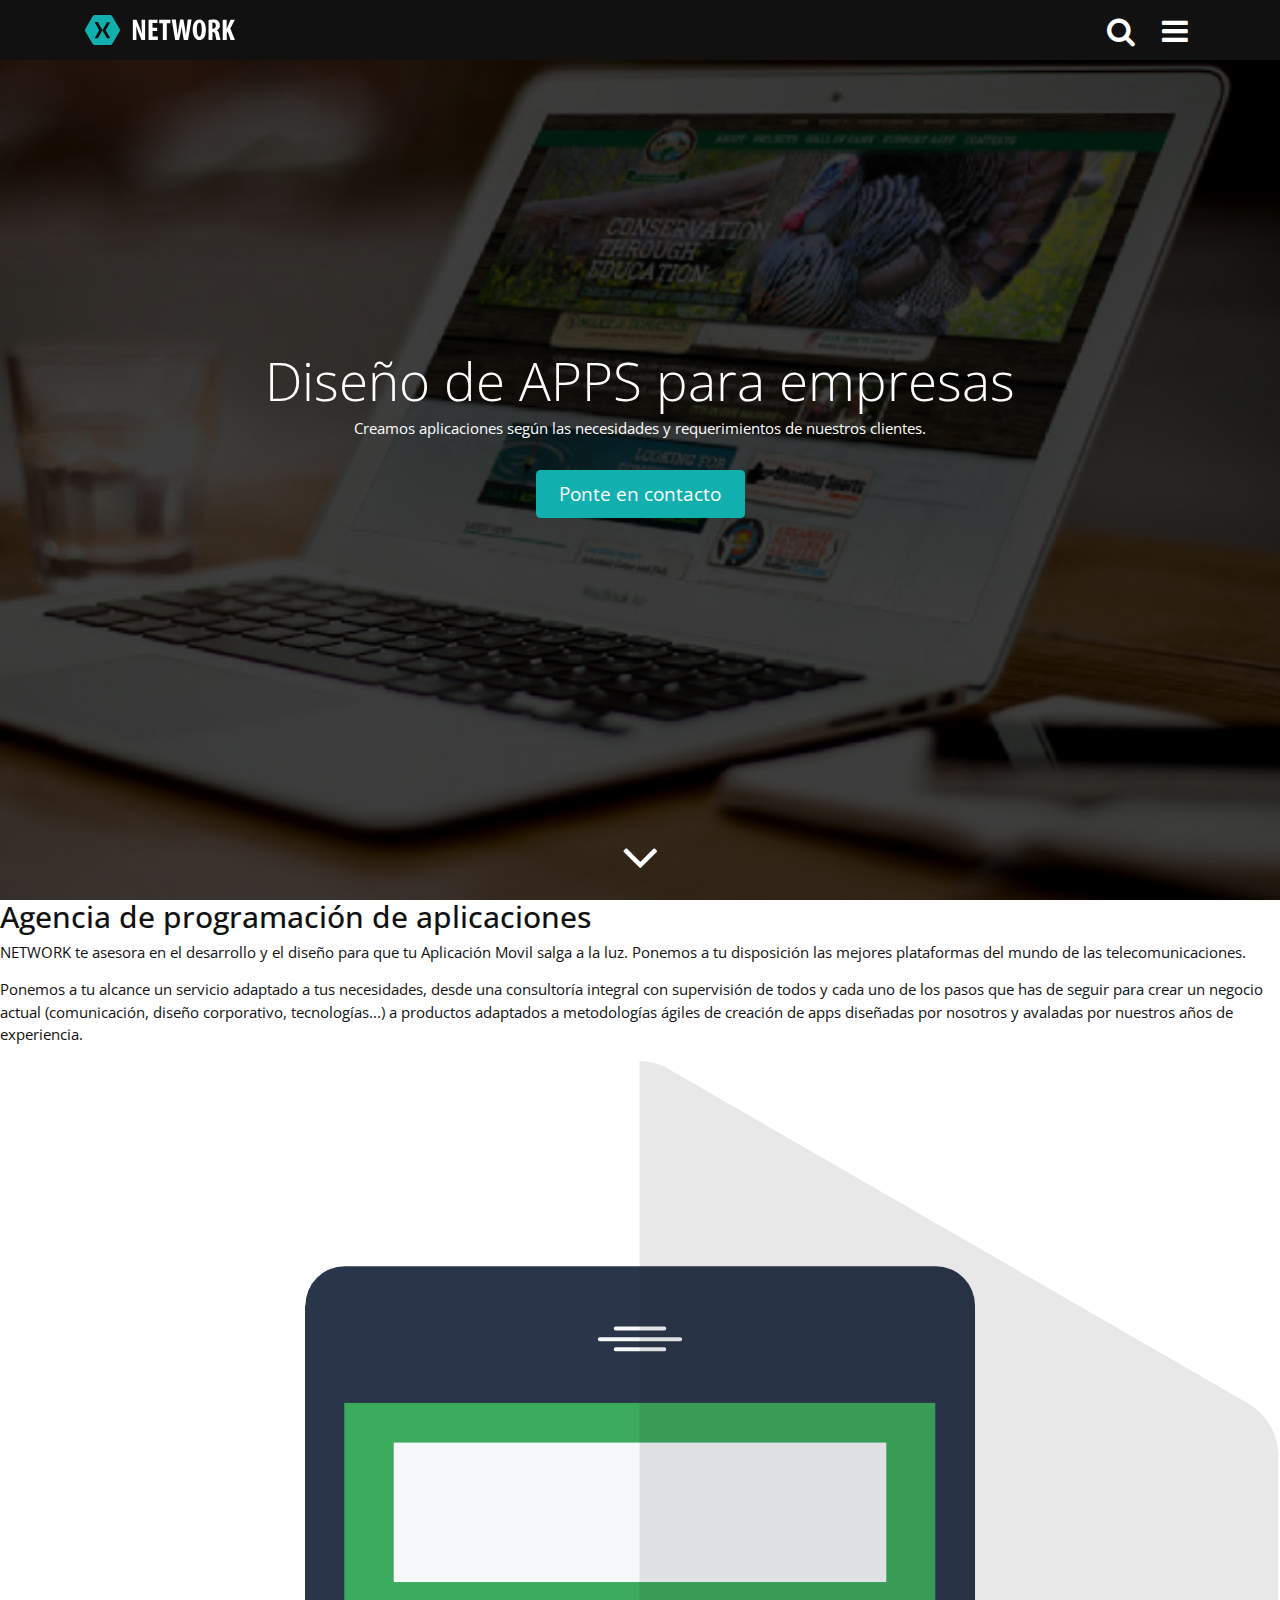
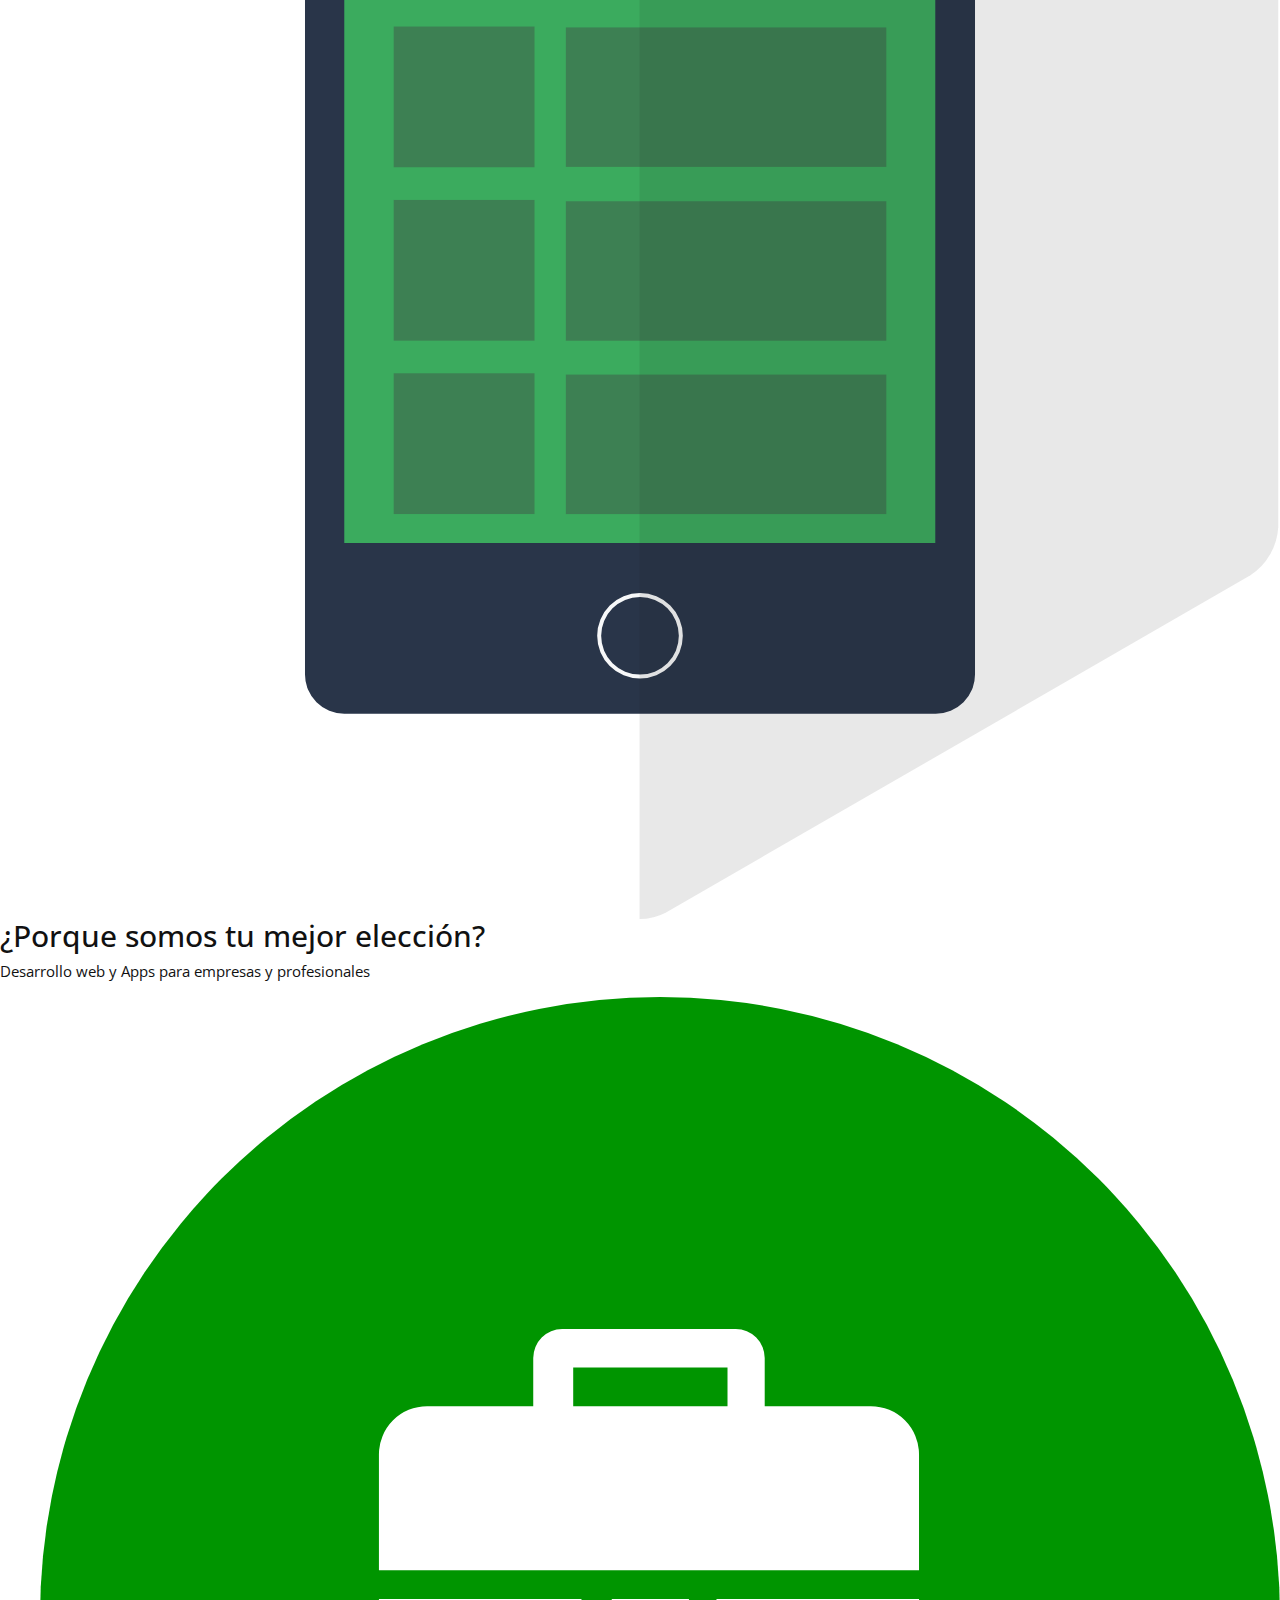
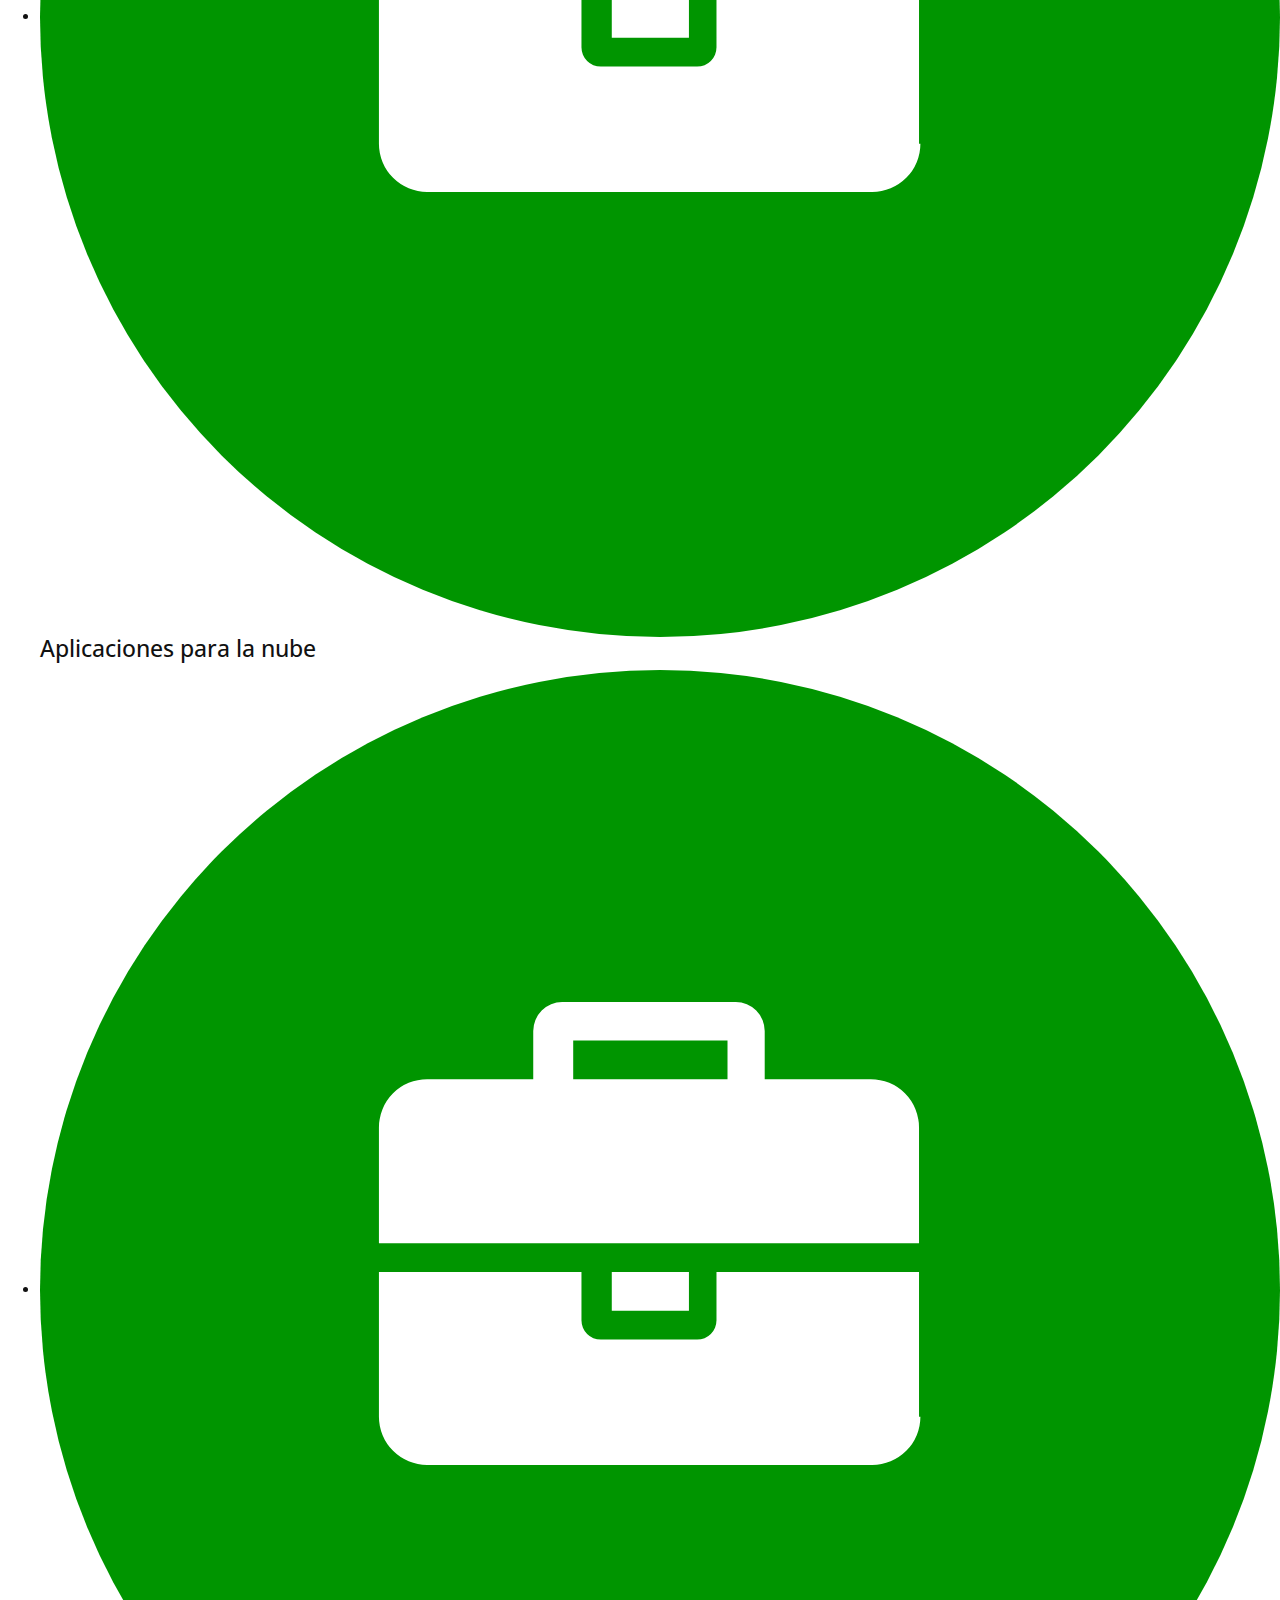
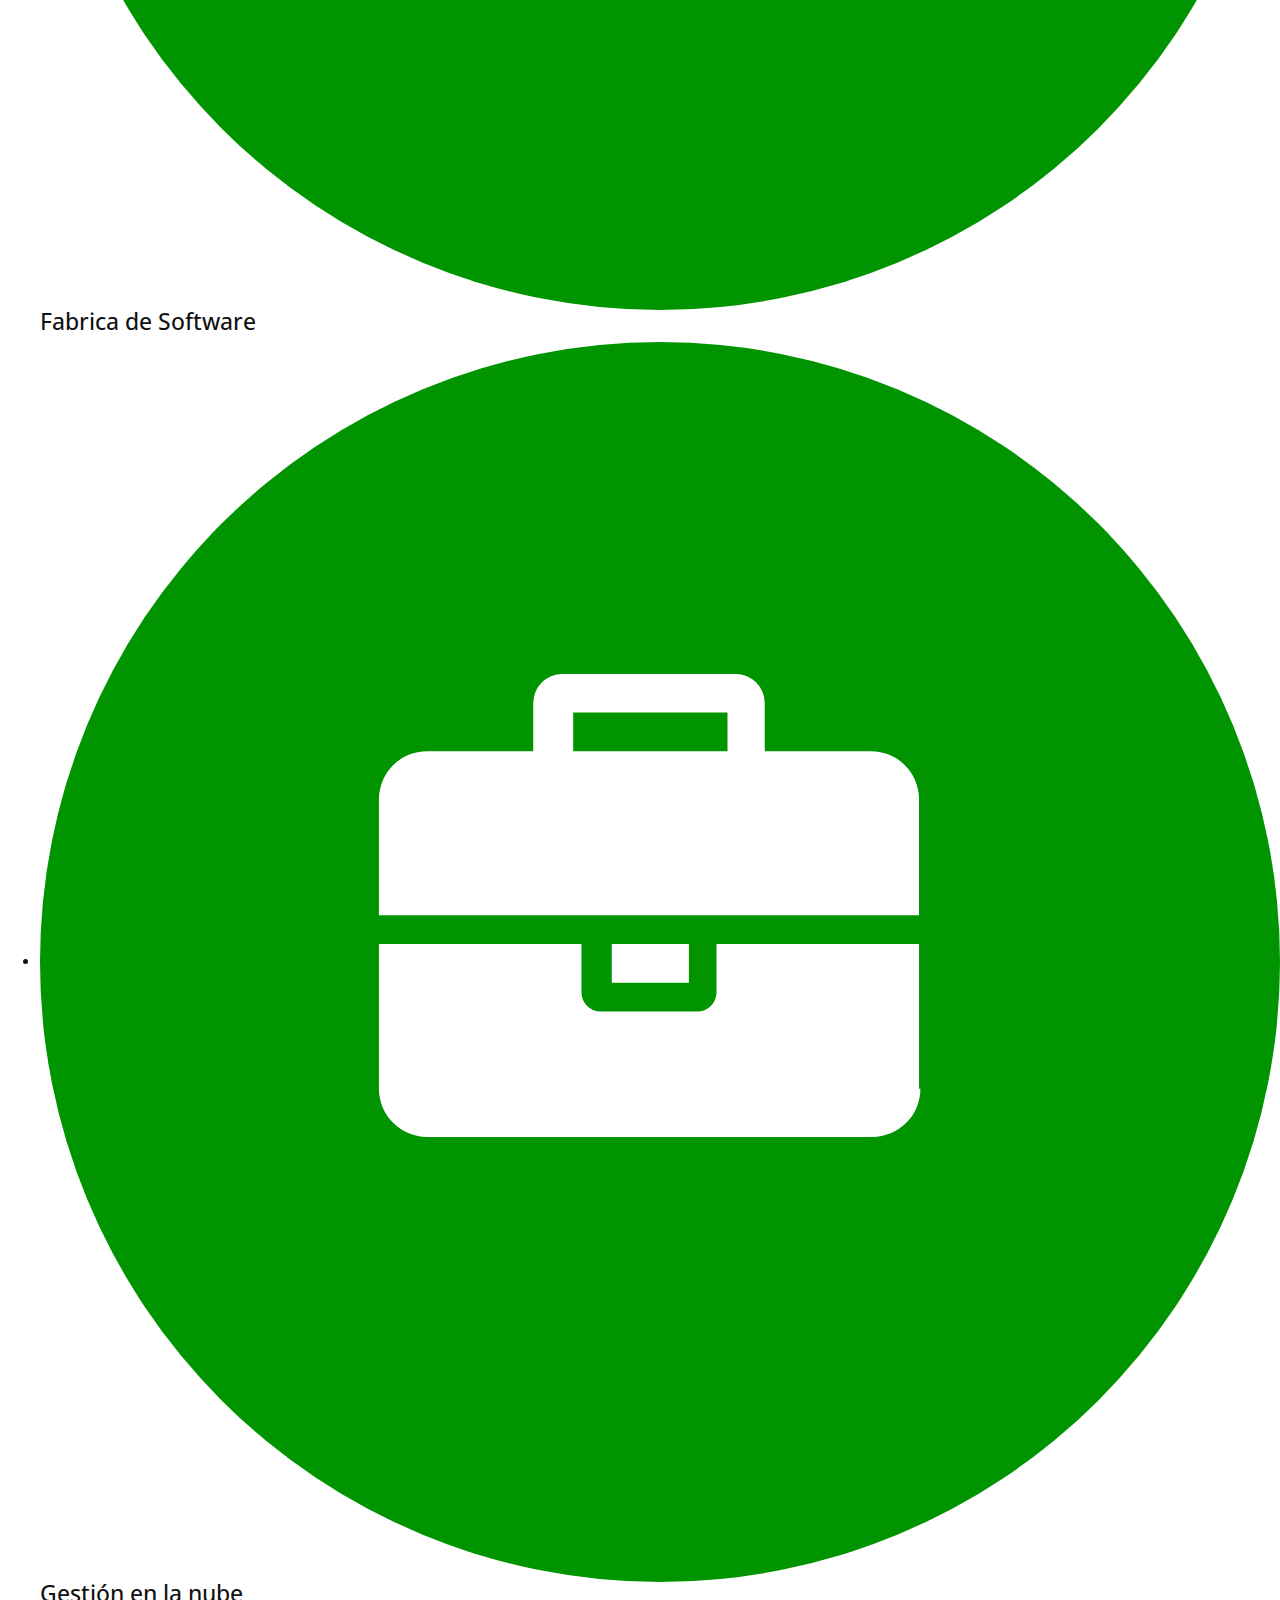
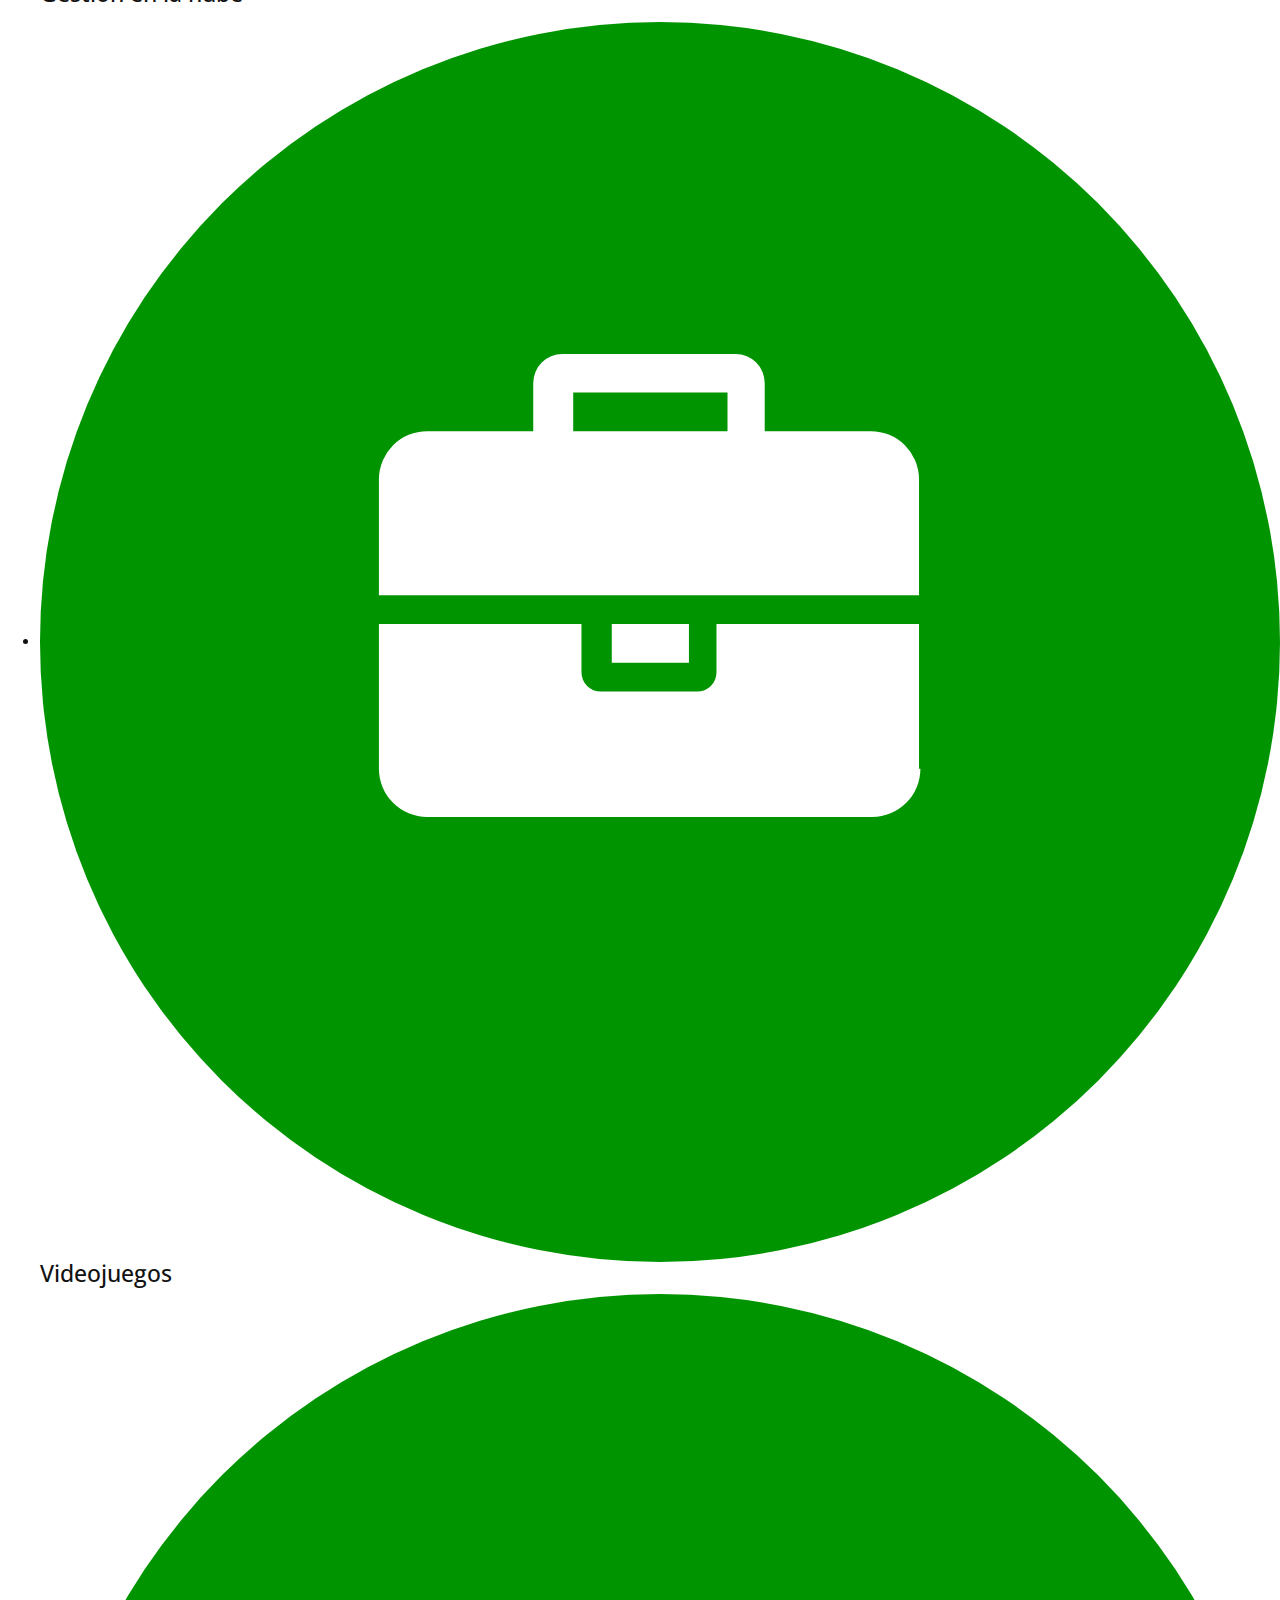
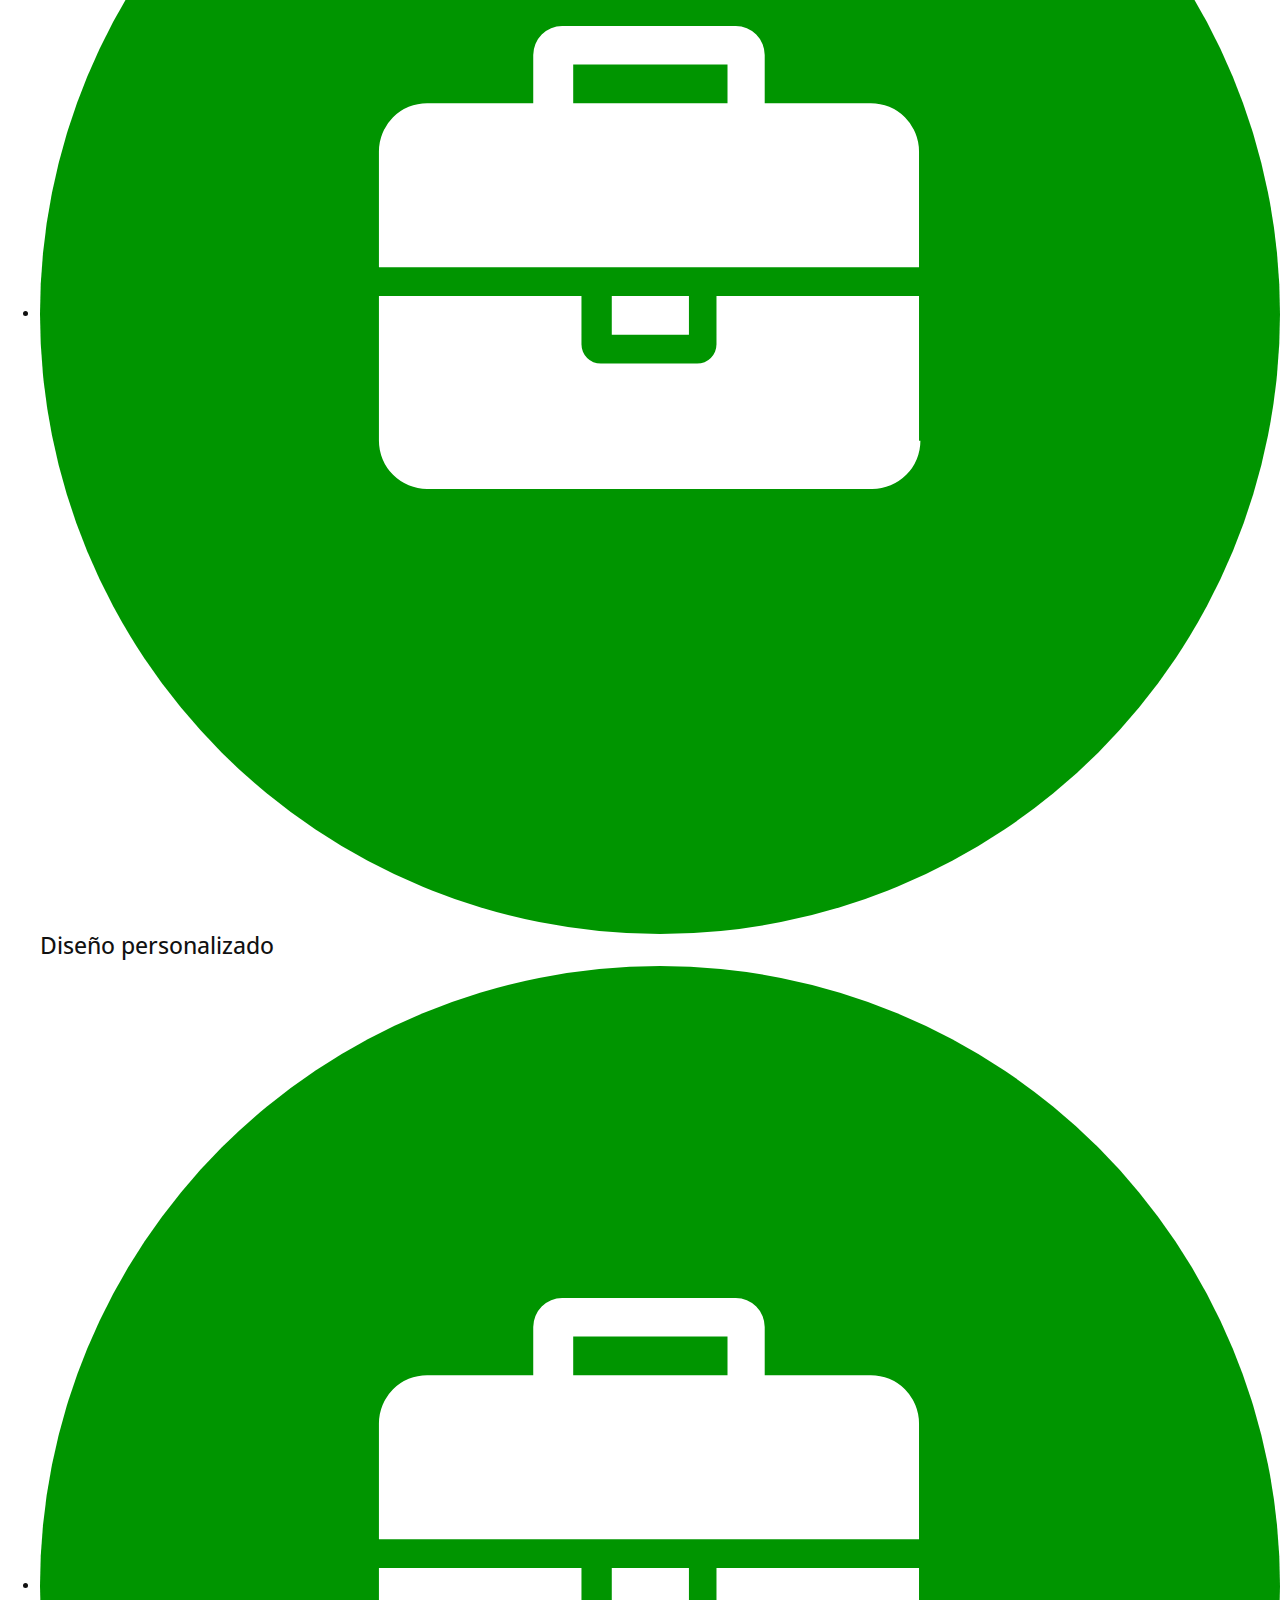
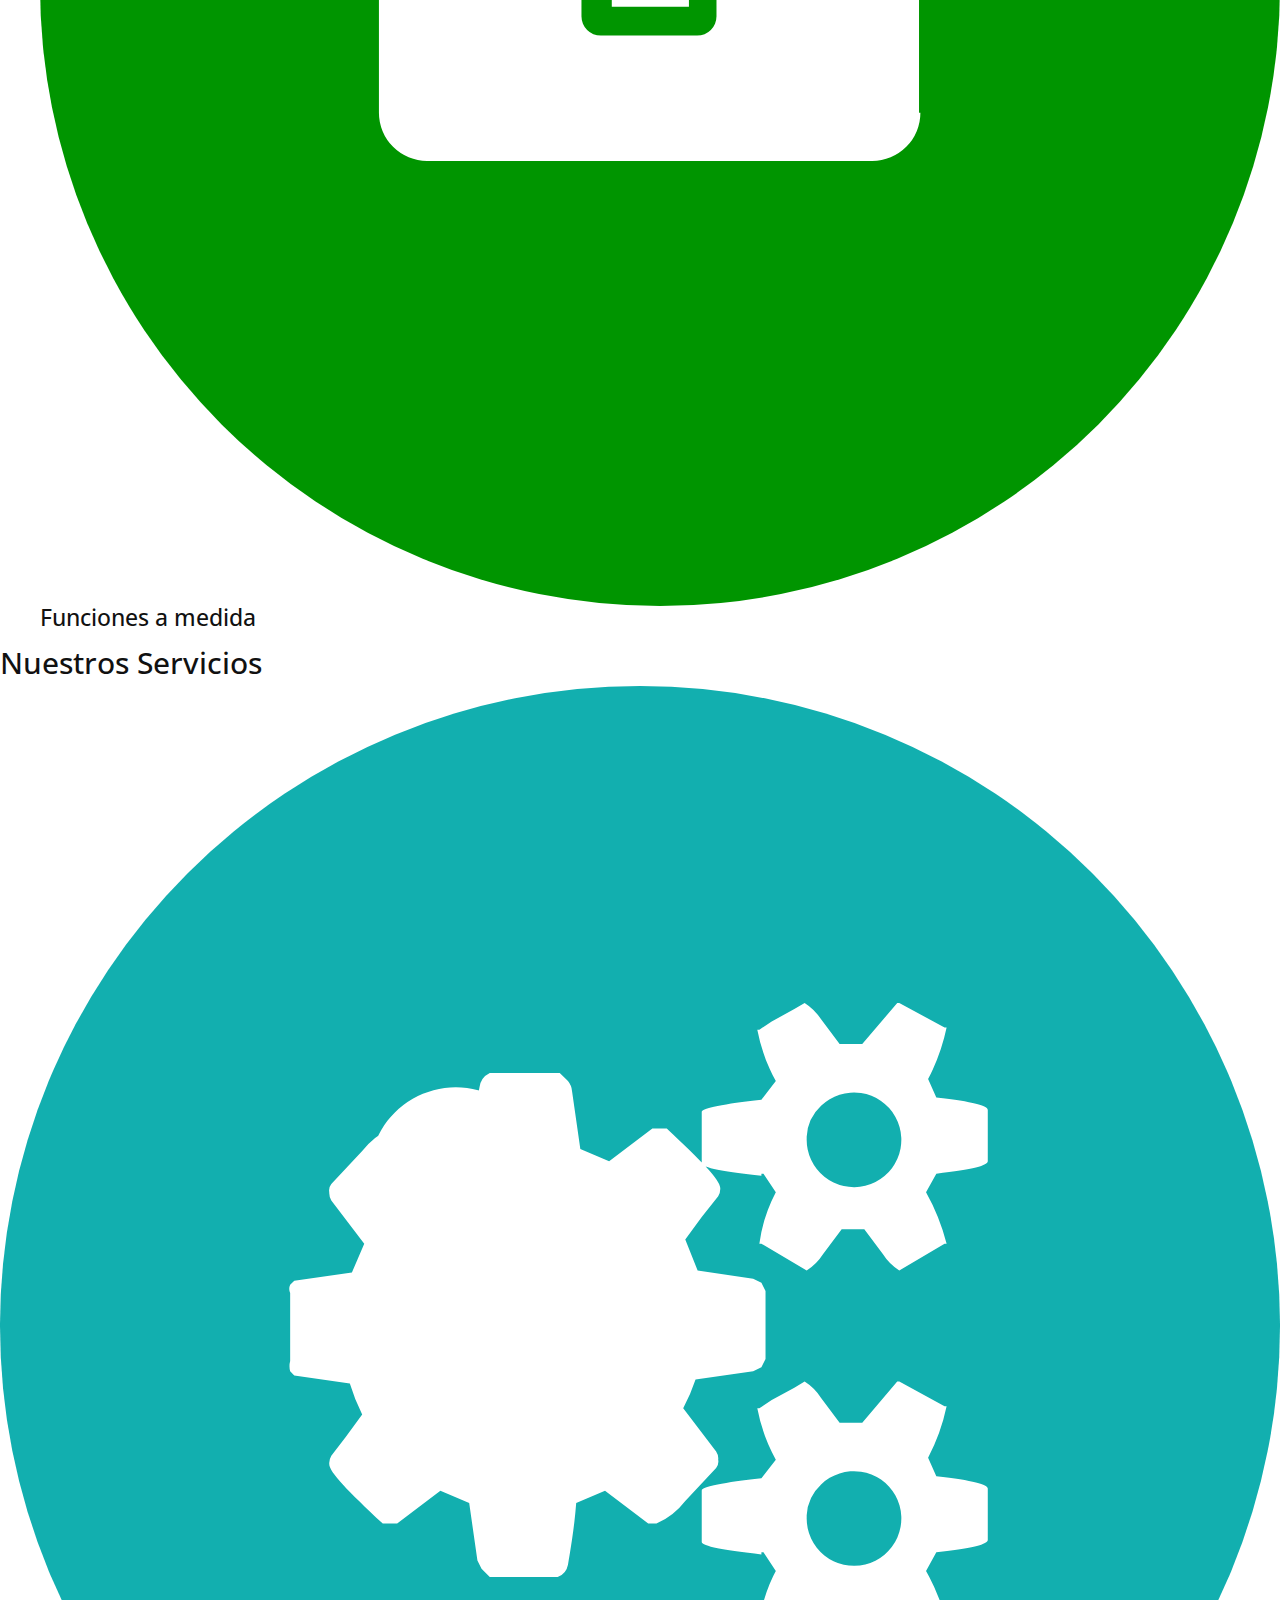
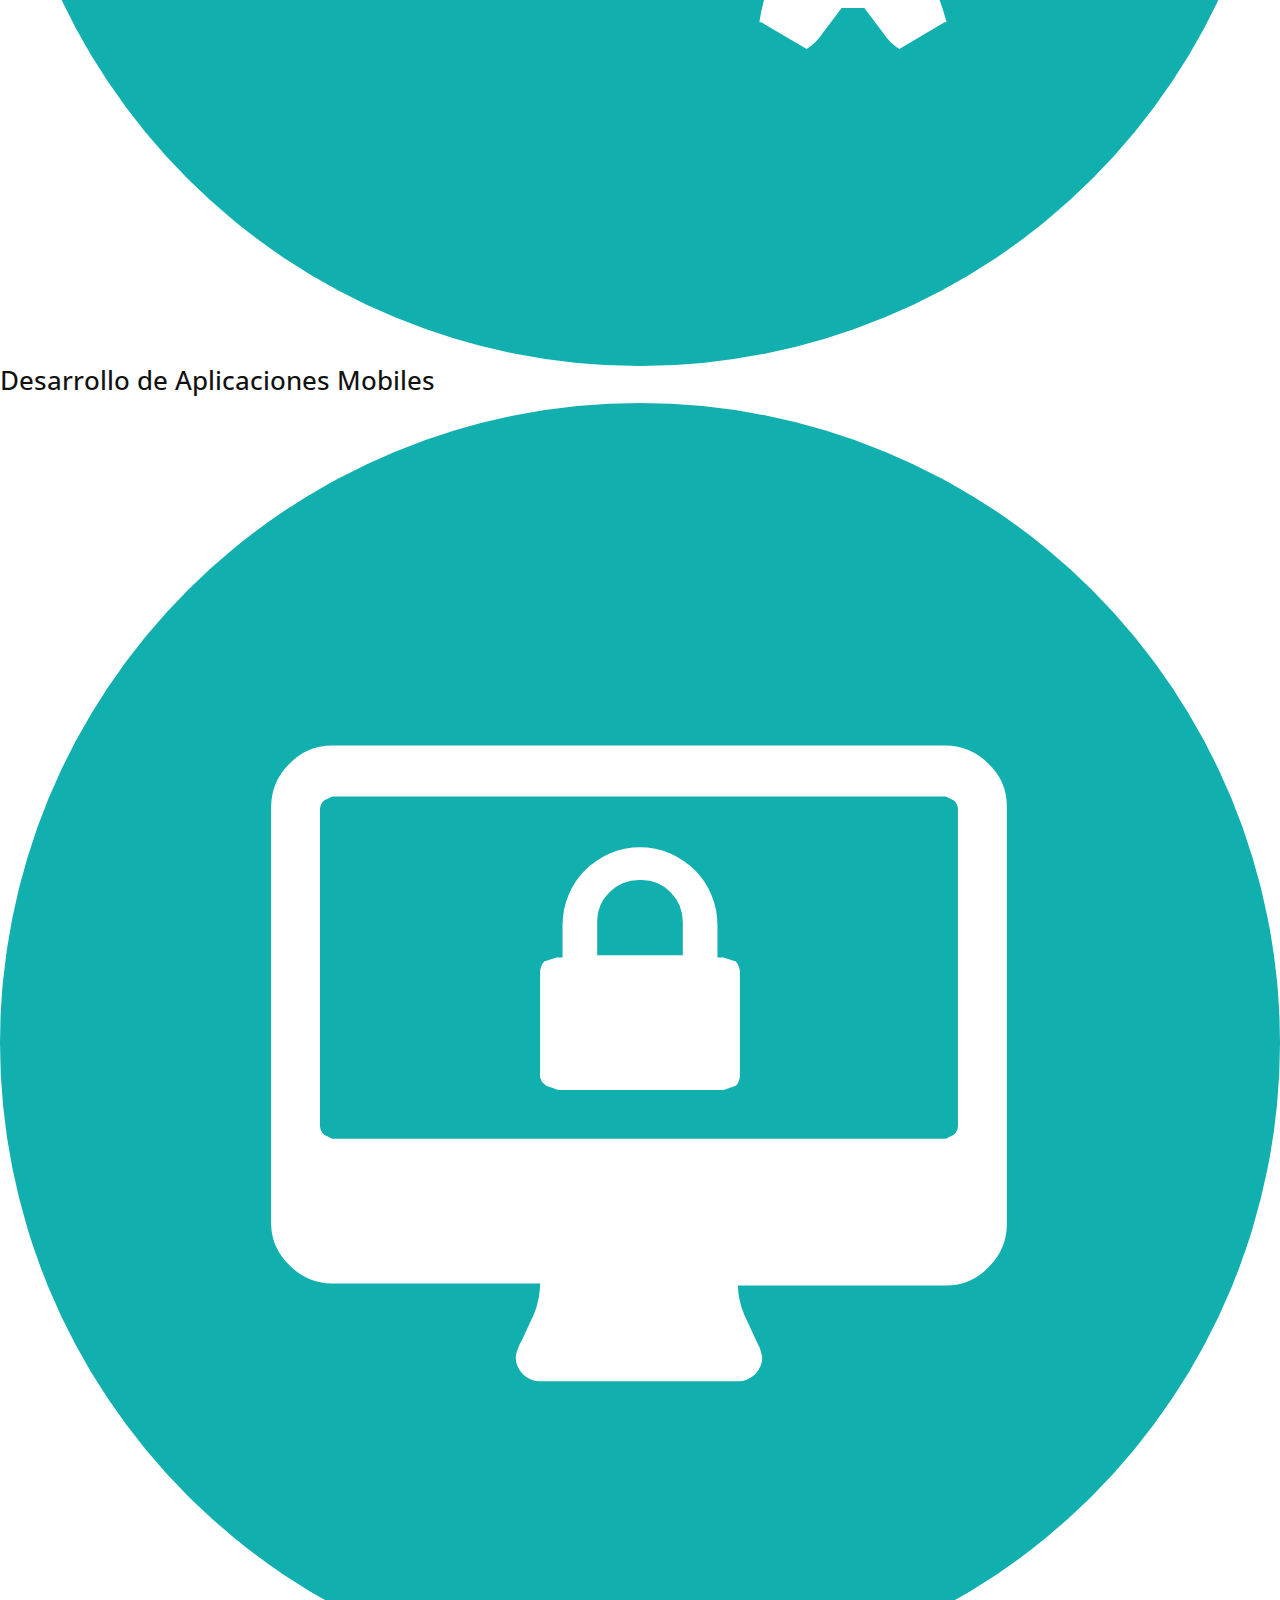
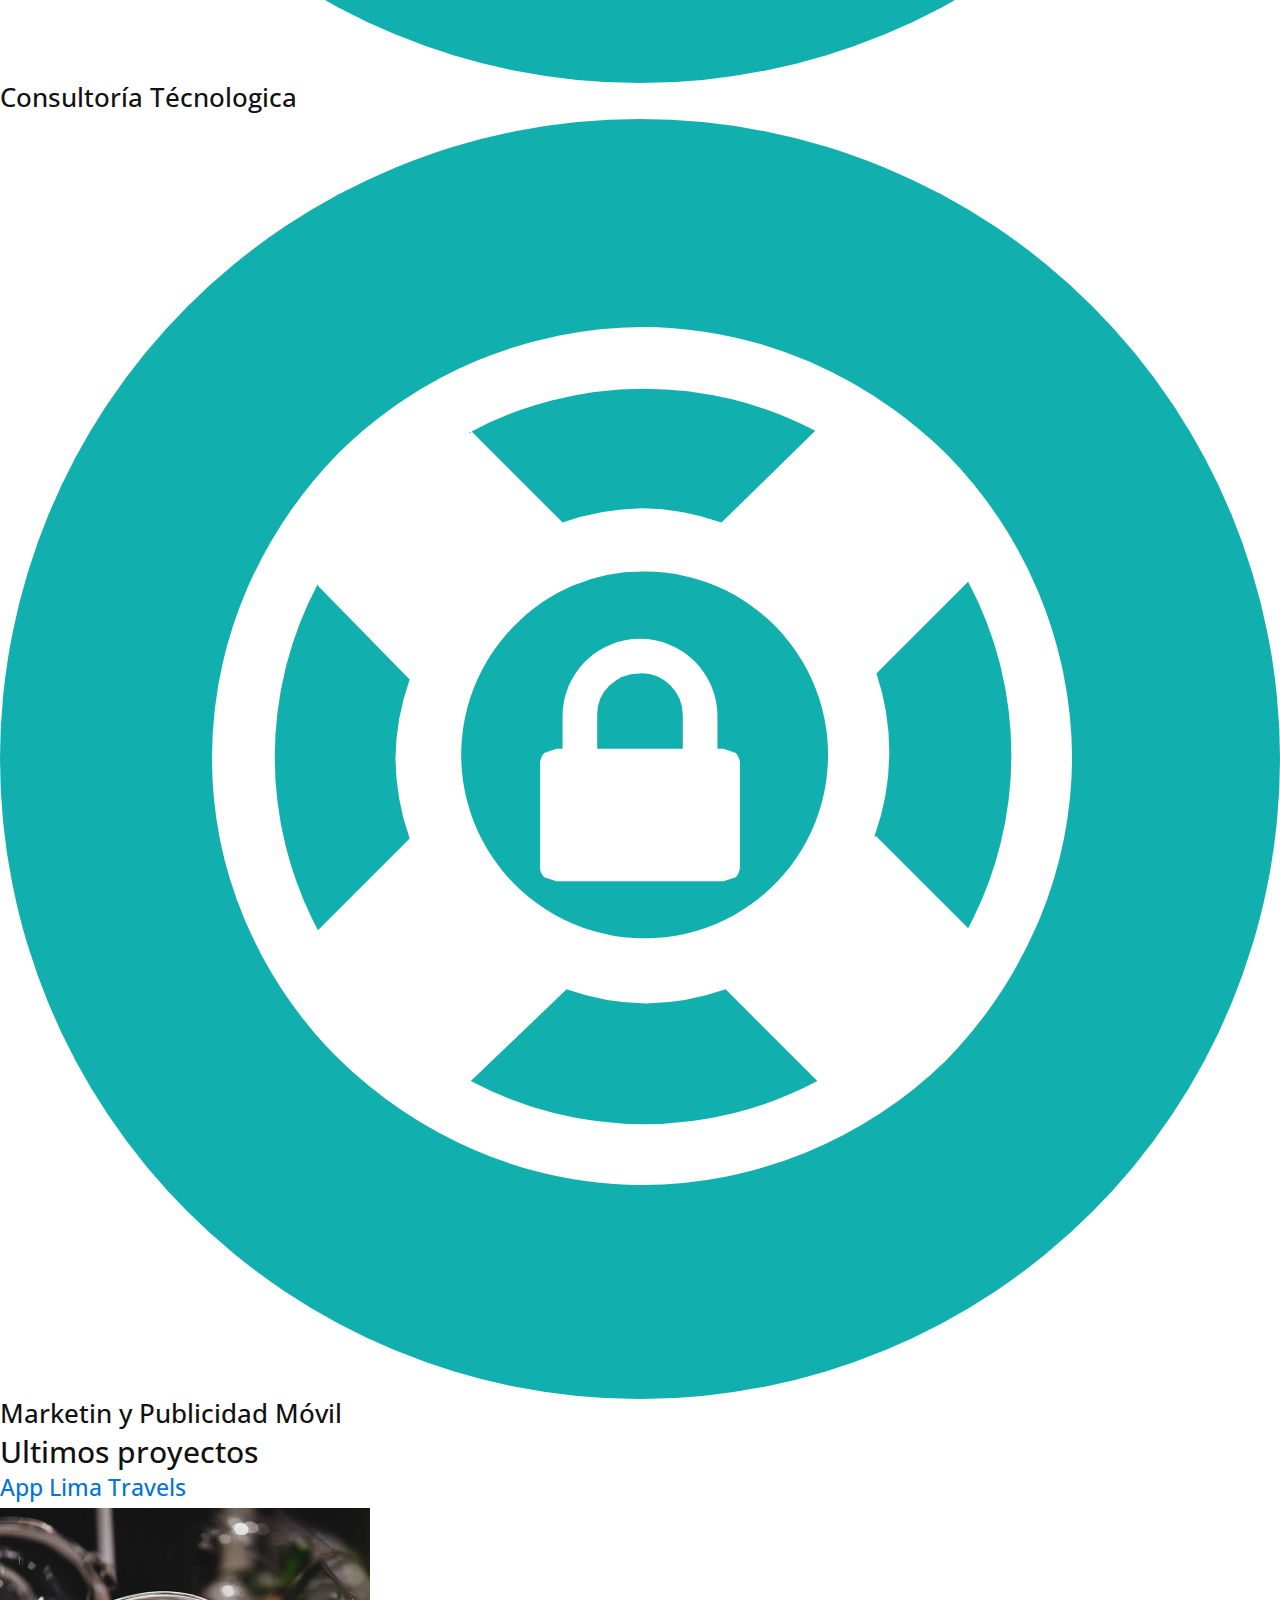
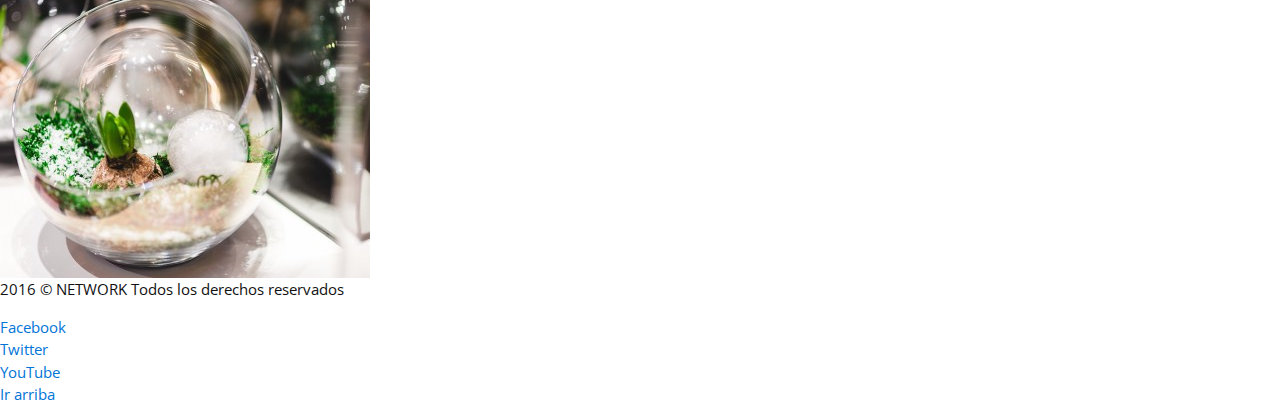
<file: index.html>
<!doctype html>
<html lang="en">
<head>
    <title>NETWORK | Soluciones Mobiles para empresas</title>

    <!-- Required meta tags -->
    <meta charset="utf-8">
    <meta name="viewport" content="width=device-width, initial-scale=1, shrink-to-fit=no">

    <!-- Cargando fuentes -->
    <link href='https://fonts.googleapis.com/css?family=Open+Sans:400,700,700italic' rel='stylesheet' type='text/css'>

    <!-- Cargando iconos -->
    <link href='css/font-awesome.min.css' rel='stylesheet' type='text/css'>

    <!-- Carga de archivos css -->
    <link rel="stylesheet" href="css/bootstrap.css">
    <link rel="stylesheet" href="css/estilos.css">


</head>
<body>
<section class="bienvenidos">

    <header class="encabezado navbar-fixed-top" role="banner" id="encabezado">
        <div class="container">
            <a href="index.html" class="logo">
                <img src="images/logo.svg" alt="Logo del sitio">
            </a>

            <button type="button" class="boton-buscar" data-toggle="collapse" data-target="#bloque-buscar" aria-expanded="false">
                <i class="fa fa-search" aria-hidden="true"></i>
            </button>
            <button type="button" class="boton-menu" data-toggle="collapse" data-target="#menu-principal" aria-expanded="false">
                <i class="fa fa-bars" aria-hidden="true"></i></button>

            <form action="#" id="bloque-buscar" class="collapse">
                <div class="contenedor-bloque-buscar">
                    <input type="text" placeholder="Buscar...">
                    <input type="submit" value="Buscar">
                </div>
            </form>

            <nav id="menu-principal" class="collapse">
                <ul>
                    <li class="active"><a href="index.html">Inicio</a></li>
                    <li><a href="nosotros.html">Nosotros</a></li>
                    <li><a href="servicios.html">Servicios</a></li>
                    <li><a href="contacto.html">Contacto</a></li>
                </ul>
            </nav>

        </div>
    </header>

    <div class="texto-encabezado text-xs-center">

        <div class="container">
            <h1 class="display-4">Diseño de APPS para empresas</h1>
            <p>Creamos aplicaciones según las necesidades y requerimientos de nuestros clientes.</p>
            <a href="contacto.html" class="btn btn-primary btn-lg">Ponte en contacto</a>
        </div>

    </div>
    <div class="flecha-bajar text-xs-center">
        <a data-scroll href="#agencia"> <i class="fa fa-angle-down" aria-hidden="true"></i></a>
    </div>
</section>

    <section class="agencia" id="agencia">
        <h2>Agencia de programación de aplicaciones</h2>
        <p>NETWORK te asesora en el desarrollo y el diseño para que tu Aplicación Movil salga a la luz. Ponemos a tu disposición las mejores plataformas del mundo de las telecomunicaciones.</p>
        <p>Ponemos a tu alcance un servicio adaptado a tus necesidades, desde una consultoría integral con supervisión de todos y cada uno de los pasos que has de seguir para crear un negocio actual (comunicación, diseño corporativo, tecnologías...) a productos adaptados a metodologías ágiles de creación de apps diseñadas por nosotros y avaladas por nuestros años de experiencia.</p>
        <img src="images/agencia.svg" alt="La agencia">
    </section>

    <section class="tu-mejor-eleccion">
        <h2>¿Porque somos <span>tu mejor elección?</span></h2>
        <p>Desarrollo web y Apps para empresas y profesionales</p>

        <ul>
            <li>
                <img src="images/icono.svg" alt="">
                <h4>Aplicaciones para la nube</h4>
            </li>
            <li>
                <img src="images/icono.svg" alt="">
                <h4>Fabrica de Software</h4>
            </li>
            <li>
                <img src="images/icono.svg" alt="">
                <h4>Gestión en la nube</h4>
            </li>
        </ul>

        <ul>
            <li>
                <img src="images/icono.svg" alt="">
                <h4>Videojuegos</h4>
            </li>
            <li>
                <img src="images/icono.svg" alt="">
                <h4>Diseño personalizado</h4>
            </li>
            <li>
                <img src="images/icono.svg" alt="">
                <h4>Funciones a medida</h4>
            </li>
        </ul>
    </section>

    <main class="servicios">
        <h2>Nuestros Servicios</h2>
        <article>
            <img src="images/servicio-1.svg" alt="Servicio Desarrollo de Aplicaciones Mobiles">
            <h3>Desarrollo de Aplicaciones Mobiles</h3>
        </article>

        <article>
            <img src="images/servicio-2.svg" alt="Servicio Consultoría Técnologica">
            <h3>Consultoría Técnologica</h3>
        </article>

        <article>
            <img src="images/servicio-3.svg" alt="Servicio Marketing y Publicidad Móvil">
            <h3>Marketin y Publicidad Móvil</h3>
        </article>
    </main>

    <section class="ultimos-proyectos">
        <h2>Ultimos proyectos</h2>
        <a href="#"><h4>App Lima Travels</h4></a>
        <img src="images/proyecto1.jpg" alt="Proyecto App Lima Travels">
    </section>

    <footer class="piedepagina" role="contentinfo">
        <p>2016 &copy; NETWORK Todos los derechos reservados</p>
        <li><a href="#">Facebook</a></li>
        <li><a href="#">Twitter</a></li>
        <li><a href="#">YouTube</a></li>
    </footer>
    <a href="ir-arriba" href="#">Ir arriba</a>

</body>
</html>
</file>
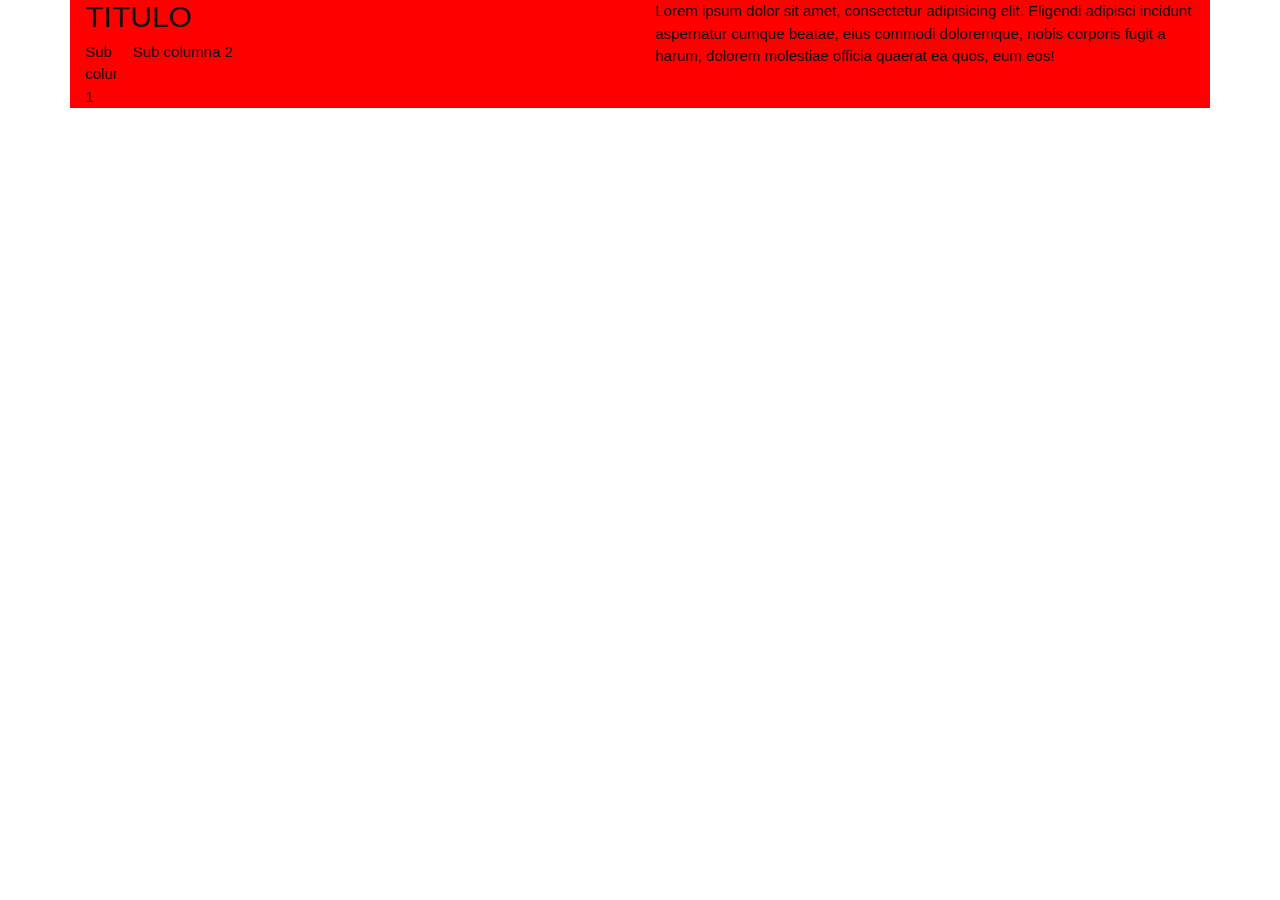
<file: columnas.html>
<!DOCTYPE html>
<html lang="en">

<head>
    <title>NETWORK | Soluciones Móbiles para empresas</title>
    <!-- Required meta tags always come first -->
    <meta charset="utf-8">
    <meta name="viewport" content="width=device-width, initial-scale=1, shrink-to-fit=no">
    <meta http-equiv="x-ua-compatible" content="ie=edge">

    <!-- Cargando fuentes
    <link href='https://fonts.googleapis.com/css?family=Open+Sans:400,700,700italic' rel='stylesheet' type='text/css'> -->

    <!-- Cargando iconos -->
    <link href='css/font-awesome.min.css' rel='stylesheet' type='text/css'>

    <!-- Carga de archivos css -->
    <link rel="stylesheet" href="css/bootstrap.css">
    <link rel="stylesheet" href="css/estilos.css">

    <style>
        .row div {
            background: red;
        }

    </style>



</head>

<body>

    <section class="superior">
        <div class="container">
            <div class="row">
                <div class="col-xs-6">
                    <h2>TITULO</h2>
                    <div class="row">
                        <div class="col-xs-7 col-md-1">
                            Sub columna 1
                        </div>
                        <div class="col-xs-5 col-md-11">
                            Sub columna 2
                        </div>
                    </div>


                </div>

                <div class="col-xs-6">
                    Lorem ipsum dolor sit amet, consectetur adipisicing elit. Eligendi adipisci incidunt aspernatur cumque beatae, eius commodi doloremque, nobis corporis fugit a harum, dolorem molestiae officia quaerat ea quos, eum eos!

                </div>


            </div>

        </div>


        </div>


    </section>


    <script src="js/jquery.min.js"></script>
    <script src="js/bootstrap.min.js"></script>





</body>

</html>
</file>
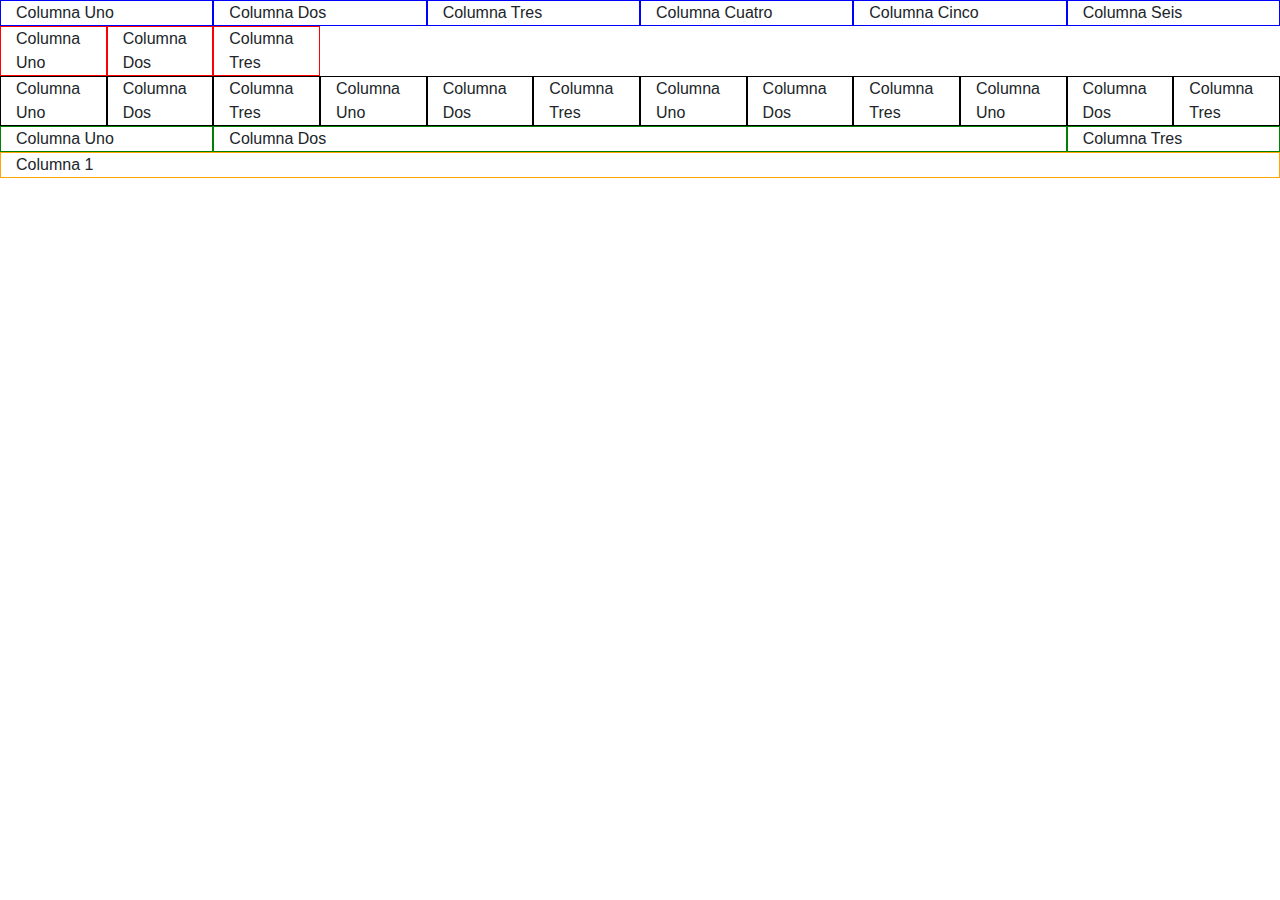
<file: grid.html>
<!DOCTYPE html>
<html lang="en">
<head>
    <meta charset="UTF-8">
    <link rel="stylesheet" href="https://maxcdn.bootstrapcdn.com/bootstrap/4.0.0/css/bootstrap.min.css" integrity="sha384-Gn5384xqQ1aoWXA+058RXPxPg6fy4IWvTNh0E263XmFcJlSAwiGgFAW/dAiS6JXm" crossorigin="anonymous">
    <script src="https://code.jquery.com/jquery-3.2.1.slim.min.js" integrity="sha384-KJ3o2DKtIkvYIK3UENzmM7KCkRr/rE9/Qpg6aAZGJwFDMVNA/GpGFF93hXpG5KkN" crossorigin="anonymous"></script>
    <script src="https://cdnjs.cloudflare.com/ajax/libs/popper.js/1.12.9/umd/popper.min.js" integrity="sha384-ApNbgh9B+Y1QKtv3Rn7W3mgPxhU9K/ScQsAP7hUibX39j7fakFPskvXusvfa0b4Q" crossorigin="anonymous"></script>
    <script src="https://maxcdn.bootstrapcdn.com/bootstrap/4.0.0/js/bootstrap.min.js" integrity="sha384-JZR6Spejh4U02d8jOt6vLEHfe/JQGiRRSQQxSfFWpi1MquVdAyjUar5+76PVCmYl" crossorigin="anonymous"></script>
    <title>Grid Example</title>
</head>
<body style="height: 95vh">
    <div class="container-fluid">
        <div class="row">
            <div class="col-sm" style="border: solid 1px blue">
                Columna Uno
            </div>
            <div class="col-sm" style="border: solid 1px blue">
                Columna Dos
            </div>
            <div class="col-sm" style="border: solid 1px blue">
                Columna Tres
            </div>
            <div class="col-sm" style="border: solid 1px blue">
                Columna Cuatro
            </div>
            <div class="col-sm" style="border: solid 1px blue">
                Columna Cinco
            </div>
            <div class="col-sm" style="border: solid 1px blue">
                Columna Seis
            </div>
        </div>
        <div class="row">
            <div class="col-sm-1" style="border: solid 1px red">
                Columna Uno
            </div>
            <div class="col-sm-1" style="border: solid 1px red">
                Columna Dos
            </div>
            <div class="col-sm-1" style="border: solid 1px red">
                Columna Tres
            </div>
        </div>
        <div class="row">
            <div class="col-sm-1" style="border: solid 1px black">
                Columna Uno
            </div>
            <div class="col-sm-1" style="border: solid 1px black">
                Columna Dos
            </div>
            <div class="col-sm-1" style="border: solid 1px black">
                Columna Tres
            </div>
            <div class="col-sm-1" style="border: solid 1px black">
                Columna Uno
            </div>
            <div class="col-sm-1" style="border: solid 1px black">
                Columna Dos
            </div>
            <div class="col-sm-1" style="border: solid 1px black">
                Columna Tres
            </div>
            <div class="col-sm-1" style="border: solid 1px black">
                Columna Uno
            </div>
            <div class="col-sm-1" style="border: solid 1px black">
                Columna Dos
            </div>
            <div class="col-sm-1" style="border: solid 1px black">
                Columna Tres
            </div>
            <div class="col-sm-1" style="border: solid 1px black">
                Columna Uno
            </div>
            <div class="col-sm-1" style="border: solid 1px black">
                Columna Dos
            </div>
            <div class="col-sm-1" style="border: solid 1px black">
                Columna Tres
            </div>
        </div>
        <div class="row">
            <div class="col-12 col-sm-12 col-md-3 col-lg-2" style="border: solid 1px green">
                Columna Uno
            </div>
            <div class="col-12 col-sm-12 col-md-6 col-lg-8" style="border: solid 1px green">
                Columna Dos
            </div>
            <div class="col-12 col-sm-12 col-md-3 col-lg-2" style="border: solid 1px green">
                Columna Tres
            </div>

        </div>
        <div class="row">
            <div class="col-sm" style="border: solid 1px orange; height: 30%">
                Columna 1
            </div>
        </div>
    </div>
</body>
</html>
</file>
<file: css/estilos.css>
@charset "UTF-8";
html {
  font-size: 15px; }

body {
  font-family: 'Open Sans', sans-serif;
  color: #111111; }

.bienvenidos {
  background: url("../images/fondo-encabezado.jpg") no-repeat center top;
  color: #fff;
  background-size: cover;
  background-attachment: fixed !important;
  height: 100vh;
  display: flex;
  flex-direction: column; }

.encabezado {
  background: #111111;
  color: #fff;
  padding: .5rem 0;}

.encabezado.fondo-menu {
  background: #064e4e;
  padding: 1rem 0; }

.encabezado .container {
  display: flex;
  align-items: center;
  flex-wrap: wrap; }

.encabezado .logo img {
  width: 150px;
  height: auto; }

/*Estilos para el boton: buscar y menu*/
.boton-buscar,
.boton-menu {
  border: 0;
  font-size: 2rem;
  margin: 0;
  padding: 0 .5rem;
  background: transparent;
  color: #fff; }

.boton-buscar:focus,
.boton-menu:focus {
  outline: 0; }

.boton-buscar {
  margin-left: auto;
  margin-right: .8rem; }

/*Estilos bloque buscar*/
#bloque-buscar {
  flex: 1 1 100%; }

.contenedor-bloque-buscar {
  display: flex;
  height: 3rem;
  margin: 1rem 0; }

.contenedor-bloque-buscar input[type="text"] {
  border: 0;
  border-radius: 5px 0 0 5px;
  padding: 1rem;
  flex: 1 1 auto; }

.contenedor-bloque-buscar input[type="submit"] {
  flex: 1 1 auto;
  border: 0;
  border-radius: 0 5px 5px 0;
  background: #12AFAF;
  color: #fff;
  flex: 0 1 auto;
  padding: 0 1rem; }

#menu-principal {
  flex: 1 1 100%; }

#menu-principal ul {
  padding: 0;
  list-style: none;
  margin: 1rem 0 0 0; }

#menu-principal ul a {
  display: block;
  padding: .8rem 0;
  text-align: center;
  color: #fff;
  text-transform: uppercase;
  border-top: 1px solid #8c8888;
  text-decoration: none; }

#menu-principal ul a:hover,
#menu-principal ul li.active a {
  color: #12AFAF; }

.texto-encabezado {
  flex: 1 1 auto;
  display: -webkit-box;
  display: -webkit-flex;
  display: -ms-flexbox;
  display: flex;
  align-items: center; }

.texto-encabezado .display-4 {
  margin-top: 4rem; }

.texto-encabezado .btn-primary {
  margin-top: 1rem; }

.btn-primary {
  color: #fff;
  background-color: #12AFAF;
  border-color: transparent;
  transition: all .5s ease; }

.btn-primary:hover,
.btn-primary:focus,
.btn-primary:active:hover {
  background-color: #009500;
  border-color: transparent; }

.flecha-bajar a {
  display: inline-block;
  color: #fff;
  font-size: 4rem;
  animation: flecha-animada 2s ease-in-out infinite; }

@keyframes flecha-animada {
  from {
    transform: translateY(0); }
  50% {
    transform: translateY(6px); }
  to {
    transform: translateY(0); } }
</file>
